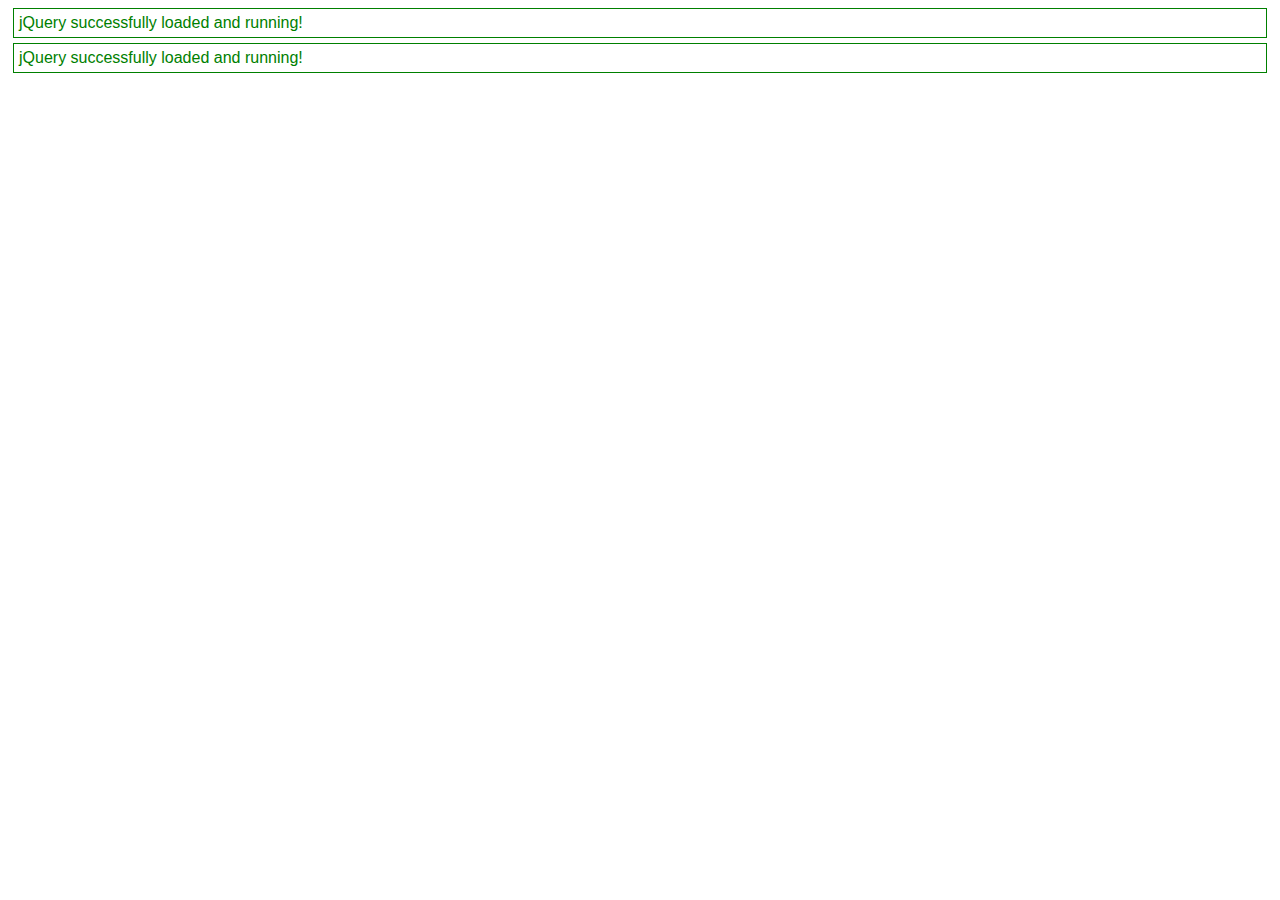
<file: index.html>
<!DOCTYPE html PUBLIC "-//W3C//DTD XHTML 1.0 Transitional//EN"
    "http://www.w3.org/TR/2002/REC-xhtml-20020801/DTD/xhtml1-transitional.dtd">
<html xmlns='http://www.w3.org/1999/xhtml' xml:lang='en'>
    <head>
        <meta http-equiv='content-type' content='text/html; charset=utf-8' />
        <meta http-equiv='content-language' content='en-us' />
        <title>Link</title>
        <script type='text/javascript'
            src='/jquery-3.2.1.js'>
        </script>
        <script type='text/javascript' src='index.js'></script>
        <link type='text/css' href='index.css' rel='stylesheet' />
    </head>
    <body>
        <p>
            <a href="signals.html">Signals Tutorial</a>
            <a href="sockets.html">Sockets Tutorial</a>
        </p>
        <p>
            jQuery is not loaded.
        </p>
    </body>
</html>
</file>
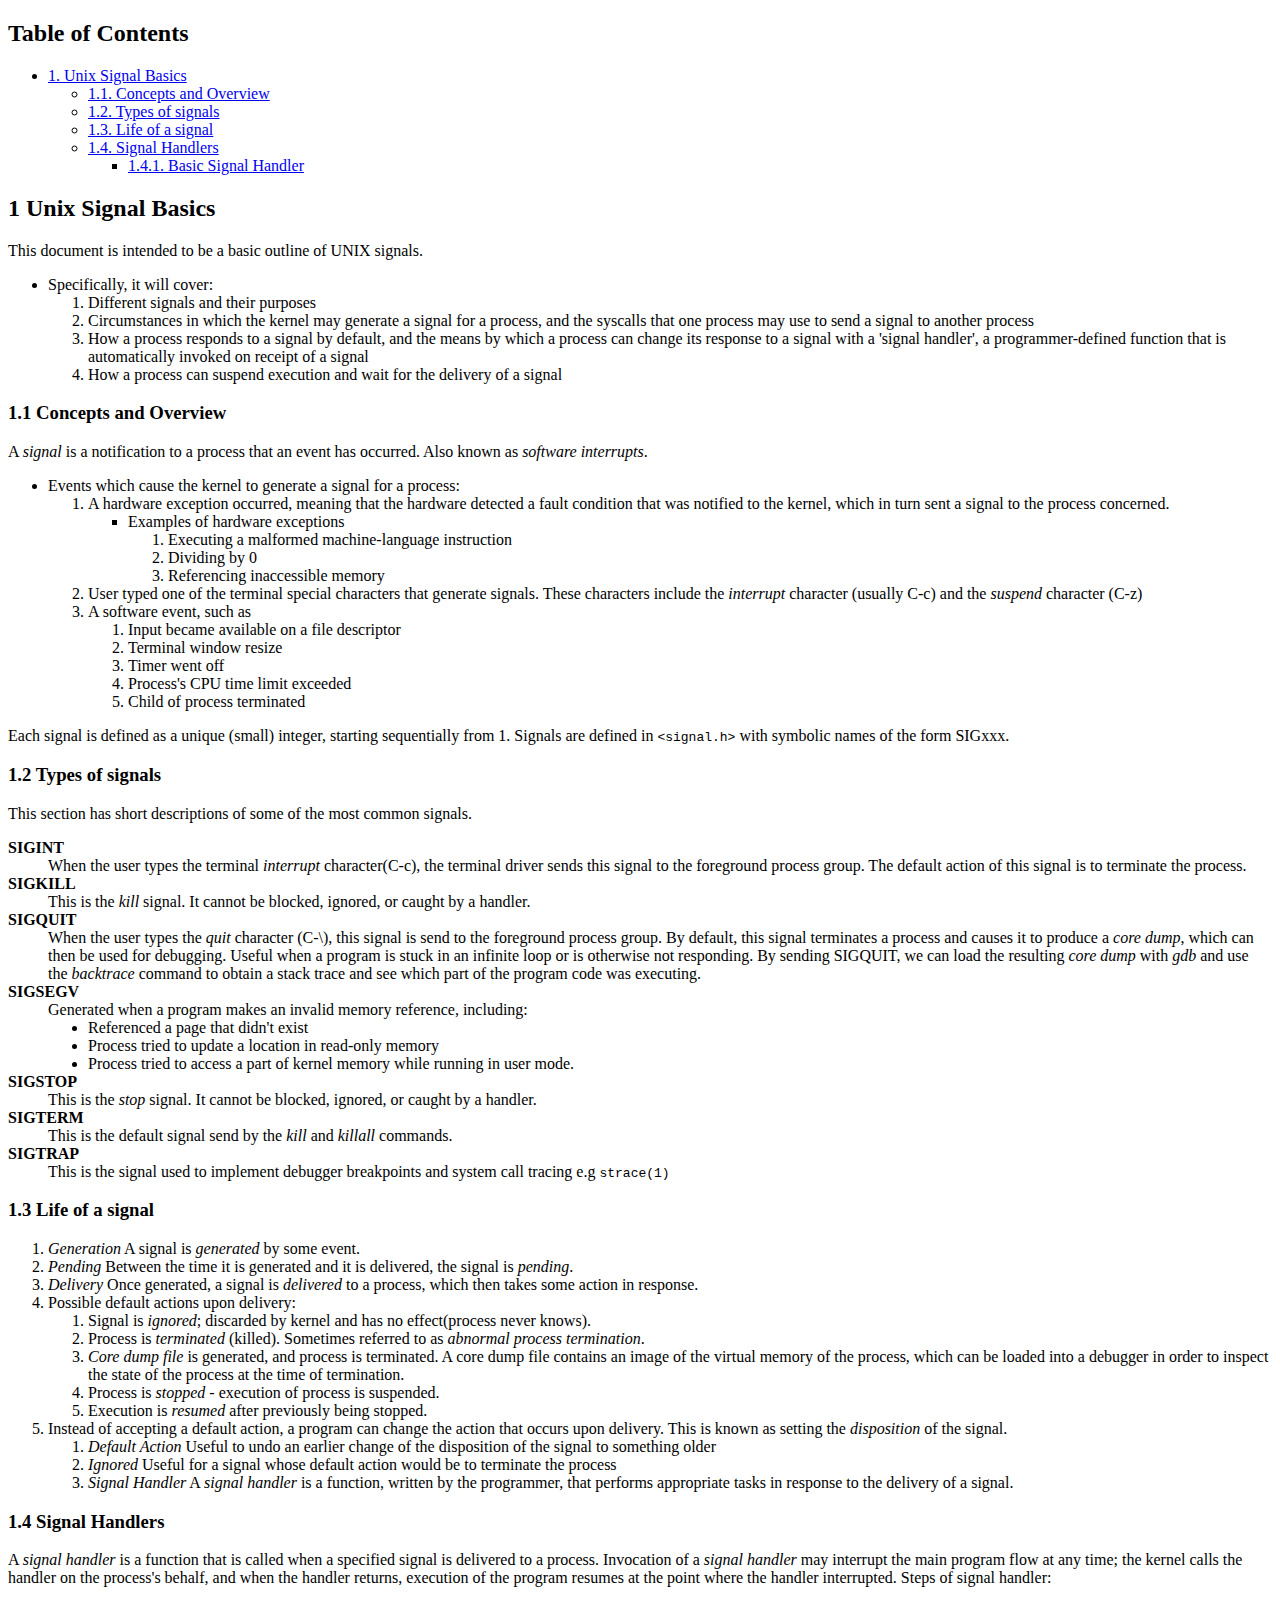
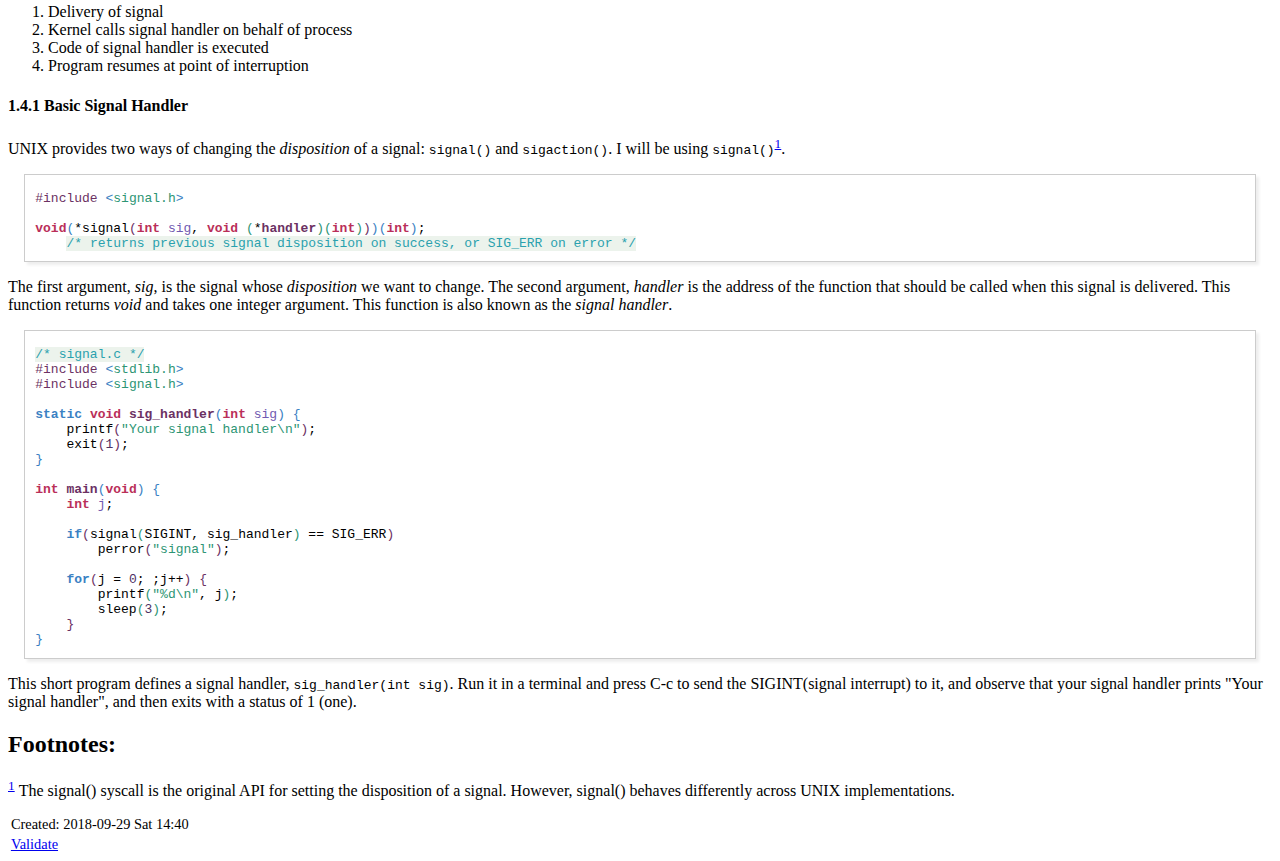
<file: signals.html>
<?xml version="1.0" encoding="utf-8"?>
<!DOCTYPE html PUBLIC "-//W3C//DTD XHTML 1.0 Strict//EN"
"http://www.w3.org/TR/xhtml1/DTD/xhtml1-strict.dtd">
<html xmlns="http://www.w3.org/1999/xhtml" lang="en" xml:lang="en">
<head>
<!-- 2018-09-29 Sat 14:40 -->
<meta http-equiv="Content-Type" content="text/html;charset=utf-8" />
<meta name="viewport" content="width=device-width, initial-scale=1" />
<title>&lrm;</title>
<meta name="generator" content="Org mode" />
<style type="text/css">
 <!--/*--><![CDATA[/*><!--*/
  .title  { text-align: center;
             margin-bottom: .2em; }
  .subtitle { text-align: center;
              font-size: medium;
              font-weight: bold;
              margin-top:0; }
  .todo   { font-family: monospace; color: red; }
  .done   { font-family: monospace; color: green; }
  .priority { font-family: monospace; color: orange; }
  .tag    { background-color: #eee; font-family: monospace;
            padding: 2px; font-size: 80%; font-weight: normal; }
  .timestamp { color: #bebebe; }
  .timestamp-kwd { color: #5f9ea0; }
  .org-right  { margin-left: auto; margin-right: 0px;  text-align: right; }
  .org-left   { margin-left: 0px;  margin-right: auto; text-align: left; }
  .org-center { margin-left: auto; margin-right: auto; text-align: center; }
  .underline { text-decoration: underline; }
  #postamble p, #preamble p { font-size: 90%; margin: .2em; }
  p.verse { margin-left: 3%; }
  pre {
    border: 1px solid #ccc;
    box-shadow: 3px 3px 3px #eee;
    padding: 8pt;
    font-family: monospace;
    overflow: auto;
    margin: 1.2em;
  }
  pre.src {
    position: relative;
    overflow: visible;
    padding-top: 1.2em;
  }
  pre.src:before {
    display: none;
    position: absolute;
    background-color: white;
    top: -10px;
    right: 10px;
    padding: 3px;
    border: 1px solid black;
  }
  pre.src:hover:before { display: inline;}
  /* Languages per Org manual */
  pre.src-asymptote:before { content: 'Asymptote'; }
  pre.src-awk:before { content: 'Awk'; }
  pre.src-C:before { content: 'C'; }
  /* pre.src-C++ doesn't work in CSS */
  pre.src-clojure:before { content: 'Clojure'; }
  pre.src-css:before { content: 'CSS'; }
  pre.src-D:before { content: 'D'; }
  pre.src-ditaa:before { content: 'ditaa'; }
  pre.src-dot:before { content: 'Graphviz'; }
  pre.src-calc:before { content: 'Emacs Calc'; }
  pre.src-emacs-lisp:before { content: 'Emacs Lisp'; }
  pre.src-fortran:before { content: 'Fortran'; }
  pre.src-gnuplot:before { content: 'gnuplot'; }
  pre.src-haskell:before { content: 'Haskell'; }
  pre.src-hledger:before { content: 'hledger'; }
  pre.src-java:before { content: 'Java'; }
  pre.src-js:before { content: 'Javascript'; }
  pre.src-latex:before { content: 'LaTeX'; }
  pre.src-ledger:before { content: 'Ledger'; }
  pre.src-lisp:before { content: 'Lisp'; }
  pre.src-lilypond:before { content: 'Lilypond'; }
  pre.src-lua:before { content: 'Lua'; }
  pre.src-matlab:before { content: 'MATLAB'; }
  pre.src-mscgen:before { content: 'Mscgen'; }
  pre.src-ocaml:before { content: 'Objective Caml'; }
  pre.src-octave:before { content: 'Octave'; }
  pre.src-org:before { content: 'Org mode'; }
  pre.src-oz:before { content: 'OZ'; }
  pre.src-plantuml:before { content: 'Plantuml'; }
  pre.src-processing:before { content: 'Processing.js'; }
  pre.src-python:before { content: 'Python'; }
  pre.src-R:before { content: 'R'; }
  pre.src-ruby:before { content: 'Ruby'; }
  pre.src-sass:before { content: 'Sass'; }
  pre.src-scheme:before { content: 'Scheme'; }
  pre.src-screen:before { content: 'Gnu Screen'; }
  pre.src-sed:before { content: 'Sed'; }
  pre.src-sh:before { content: 'shell'; }
  pre.src-sql:before { content: 'SQL'; }
  pre.src-sqlite:before { content: 'SQLite'; }
  /* additional languages in org.el's org-babel-load-languages alist */
  pre.src-forth:before { content: 'Forth'; }
  pre.src-io:before { content: 'IO'; }
  pre.src-J:before { content: 'J'; }
  pre.src-makefile:before { content: 'Makefile'; }
  pre.src-maxima:before { content: 'Maxima'; }
  pre.src-perl:before { content: 'Perl'; }
  pre.src-picolisp:before { content: 'Pico Lisp'; }
  pre.src-scala:before { content: 'Scala'; }
  pre.src-shell:before { content: 'Shell Script'; }
  pre.src-ebnf2ps:before { content: 'ebfn2ps'; }
  /* additional language identifiers per "defun org-babel-execute"
       in ob-*.el */
  pre.src-cpp:before  { content: 'C++'; }
  pre.src-abc:before  { content: 'ABC'; }
  pre.src-coq:before  { content: 'Coq'; }
  pre.src-groovy:before  { content: 'Groovy'; }
  /* additional language identifiers from org-babel-shell-names in
     ob-shell.el: ob-shell is the only babel language using a lambda to put
     the execution function name together. */
  pre.src-bash:before  { content: 'bash'; }
  pre.src-csh:before  { content: 'csh'; }
  pre.src-ash:before  { content: 'ash'; }
  pre.src-dash:before  { content: 'dash'; }
  pre.src-ksh:before  { content: 'ksh'; }
  pre.src-mksh:before  { content: 'mksh'; }
  pre.src-posh:before  { content: 'posh'; }
  /* Additional Emacs modes also supported by the LaTeX listings package */
  pre.src-ada:before { content: 'Ada'; }
  pre.src-asm:before { content: 'Assembler'; }
  pre.src-caml:before { content: 'Caml'; }
  pre.src-delphi:before { content: 'Delphi'; }
  pre.src-html:before { content: 'HTML'; }
  pre.src-idl:before { content: 'IDL'; }
  pre.src-mercury:before { content: 'Mercury'; }
  pre.src-metapost:before { content: 'MetaPost'; }
  pre.src-modula-2:before { content: 'Modula-2'; }
  pre.src-pascal:before { content: 'Pascal'; }
  pre.src-ps:before { content: 'PostScript'; }
  pre.src-prolog:before { content: 'Prolog'; }
  pre.src-simula:before { content: 'Simula'; }
  pre.src-tcl:before { content: 'tcl'; }
  pre.src-tex:before { content: 'TeX'; }
  pre.src-plain-tex:before { content: 'Plain TeX'; }
  pre.src-verilog:before { content: 'Verilog'; }
  pre.src-vhdl:before { content: 'VHDL'; }
  pre.src-xml:before { content: 'XML'; }
  pre.src-nxml:before { content: 'XML'; }
  /* add a generic configuration mode; LaTeX export needs an additional
     (add-to-list 'org-latex-listings-langs '(conf " ")) in .emacs */
  pre.src-conf:before { content: 'Configuration File'; }

  table { border-collapse:collapse; }
  caption.t-above { caption-side: top; }
  caption.t-bottom { caption-side: bottom; }
  td, th { vertical-align:top;  }
  th.org-right  { text-align: center;  }
  th.org-left   { text-align: center;   }
  th.org-center { text-align: center; }
  td.org-right  { text-align: right;  }
  td.org-left   { text-align: left;   }
  td.org-center { text-align: center; }
  dt { font-weight: bold; }
  .footpara { display: inline; }
  .footdef  { margin-bottom: 1em; }
  .figure { padding: 1em; }
  .figure p { text-align: center; }
  .inlinetask {
    padding: 10px;
    border: 2px solid gray;
    margin: 10px;
    background: #ffffcc;
  }
  #org-div-home-and-up
   { text-align: right; font-size: 70%; white-space: nowrap; }
  textarea { overflow-x: auto; }
  .linenr { font-size: smaller }
  .code-highlighted { background-color: #ffff00; }
  .org-info-js_info-navigation { border-style: none; }
  #org-info-js_console-label
    { font-size: 10px; font-weight: bold; white-space: nowrap; }
  .org-info-js_search-highlight
    { background-color: #ffff00; color: #000000; font-weight: bold; }
  .org-svg { width: 90%; }
  /*]]>*/-->
</style>
<script type="text/javascript">
/*
@licstart  The following is the entire license notice for the
JavaScript code in this tag.

Copyright (C) 2012-2018 Free Software Foundation, Inc.

The JavaScript code in this tag is free software: you can
redistribute it and/or modify it under the terms of the GNU
General Public License (GNU GPL) as published by the Free Software
Foundation, either version 3 of the License, or (at your option)
any later version.  The code is distributed WITHOUT ANY WARRANTY;
without even the implied warranty of MERCHANTABILITY or FITNESS
FOR A PARTICULAR PURPOSE.  See the GNU GPL for more details.

As additional permission under GNU GPL version 3 section 7, you
may distribute non-source (e.g., minimized or compacted) forms of
that code without the copy of the GNU GPL normally required by
section 4, provided you include this license notice and a URL
through which recipients can access the Corresponding Source.


@licend  The above is the entire license notice
for the JavaScript code in this tag.
*/
<!--/*--><![CDATA[/*><!--*/
 function CodeHighlightOn(elem, id)
 {
   var target = document.getElementById(id);
   if(null != target) {
     elem.cacheClassElem = elem.className;
     elem.cacheClassTarget = target.className;
     target.className = "code-highlighted";
     elem.className   = "code-highlighted";
   }
 }
 function CodeHighlightOff(elem, id)
 {
   var target = document.getElementById(id);
   if(elem.cacheClassElem)
     elem.className = elem.cacheClassElem;
   if(elem.cacheClassTarget)
     target.className = elem.cacheClassTarget;
 }
/*]]>*///-->
</script>
</head>
<body>
<div id="content">
<div id="table-of-contents">
<h2>Table of Contents</h2>
<div id="text-table-of-contents">
<ul>
<li><a href="#org7d13ea6">1. Unix Signal Basics</a>
<ul>
<li><a href="#org24f6bf0">1.1. Concepts and Overview</a></li>
<li><a href="#orga5a2cca">1.2. Types of signals</a></li>
<li><a href="#orged67287">1.3. Life of a signal</a></li>
<li><a href="#org54bc982">1.4. Signal Handlers</a>
<ul>
<li><a href="#orgaedb106">1.4.1. Basic Signal Handler</a></li>
</ul>
</li>
</ul>
</li>
</ul>
</div>
</div>
<div id="outline-container-org7d13ea6" class="outline-2">
<h2 id="org7d13ea6"><span class="section-number-2">1</span> Unix Signal Basics</h2>
<div class="outline-text-2" id="text-1">
<p>
This document is intended to be a basic outline of UNIX signals.
</p>
<ul class="org-ul">
<li>Specifically, it will cover:
<ol class="org-ol">
<li>Different signals and their purposes</li>
<li>Circumstances in which the kernel may generate a signal for a process, and the syscalls
that one process may use to send a signal to another process</li>
<li>How a process responds to a signal by default, and the means by which a process can change
its response to a signal with a 'signal handler', a programmer-defined function that is
automatically invoked on receipt of a signal</li>
<li>How a process can suspend execution and wait for the delivery of a signal</li>
</ol></li>
</ul>
</div>

<div id="outline-container-org24f6bf0" class="outline-3">
<h3 id="org24f6bf0"><span class="section-number-3">1.1</span> Concepts and Overview</h3>
<div class="outline-text-3" id="text-1-1">
<p>
A <i>signal</i> is a notification to a process that an event has occurred. Also known as <i>software interrupts</i>.
</p>
<ul class="org-ul">
<li>Events which cause the kernel to generate a signal for a process:
<ol class="org-ol">
<li>A hardware exception occurred, meaning that the hardware detected a fault condition
that was notified to the kernel, which in turn sent a signal to the process concerned.
<ul class="org-ul">
<li>Examples of hardware exceptions
<ol class="org-ol">
<li>Executing a malformed machine-language instruction</li>
<li>Dividing by 0</li>
<li>Referencing inaccessible memory</li>
</ol></li>
</ul></li>
<li>User typed one of the terminal special characters that generate signals.
These characters include the <i>interrupt</i> character (usually C-c) and the <i>suspend</i> character (C-z)</li>
<li>A software event, such as
<ol class="org-ol">
<li>Input became available on a file descriptor</li>
<li>Terminal window resize</li>
<li>Timer went off</li>
<li>Process's CPU time limit exceeded</li>
<li>Child of process terminated</li>
</ol></li>
</ol></li>
</ul>

<p>
Each signal is defined as a unique (small) integer, starting sequentially from 1.
Signals are defined in <code>&lt;signal.h&gt;</code> with symbolic names of the form SIGxxx.
</p>
</div>
</div>

<div id="outline-container-orga5a2cca" class="outline-3">
<h3 id="orga5a2cca"><span class="section-number-3">1.2</span> Types of signals</h3>
<div class="outline-text-3" id="text-1-2">
<p>
This section has short descriptions of some of the most common signals.
</p>
<dl class="org-dl">
<dt>SIGINT </dt><dd>When the user types the terminal <i>interrupt</i> character(C-c), the terminal driver
sends this signal to the foreground process group. The default action
of this signal is to terminate the process.</dd>
<dt>SIGKILL</dt><dd>This is the <i>kill</i> signal. It cannot be blocked, ignored, or caught by a handler.</dd>
<dt>SIGQUIT</dt><dd>When the user types the <i>quit</i> character (C-\), this signal is send to the foreground
process group. By default, this signal terminates a process and causes it to produce a
<i>core dump</i>, which can then be used for debugging. Useful when a program is stuck in an
infinite loop or is otherwise not responding. By sending SIGQUIT, we can load the resulting
<i>core dump</i> with <i>gdb</i> and use the <i>backtrace</i> command to obtain a stack trace and see
which part of the program code was executing.</dd>
<dt>SIGSEGV</dt><dd>Generated when a program makes an invalid memory reference, including:
<ul class="org-ul">
<li>Referenced a page that didn't exist</li>
<li>Process tried to update a location in read-only memory</li>
<li>Process tried to access a part of kernel memory while running in user mode.</li>
</ul></dd>
<dt>SIGSTOP</dt><dd>This is the <i>stop</i> signal. It cannot be blocked, ignored, or caught by a handler.</dd>
<dt>SIGTERM</dt><dd>This is the default signal send by the <i>kill</i> and <i>killall</i> commands.</dd>
<dt>SIGTRAP</dt><dd>This is the signal used to implement debugger breakpoints and system call tracing
e.g <code>strace(1)</code></dd>
</dl>
</div>
</div>

<div id="outline-container-orged67287" class="outline-3">
<h3 id="orged67287"><span class="section-number-3">1.3</span> Life of a signal</h3>
<div class="outline-text-3" id="text-1-3">
<ol class="org-ol">
<li><i>Generation</i>
A signal is <i>generated</i> by some event.</li>
<li><i>Pending</i>
Between the time it is generated and it is delivered, the signal is <i>pending</i>.</li>
<li><i>Delivery</i>
Once generated, a signal is <i>delivered</i> to a process, which then takes some action in response.</li>
<li>Possible default actions upon delivery:
<ol class="org-ol">
<li>Signal is <i>ignored</i>; discarded by kernel and has no effect(process never knows).</li>
<li>Process is <i>terminated</i> (killed). Sometimes referred to as <i>abnormal process termination</i>.</li>
<li><i>Core dump file</i> is generated, and process is terminated. A core dump file contains
an image of the virtual memory of the process, which can be loaded into a debugger in order
to inspect the state of the process at the time of termination.</li>
<li>Process is <i>stopped</i> - execution of process is suspended.</li>
<li>Execution is <i>resumed</i> after previously being stopped.</li>
</ol></li>
<li>Instead of accepting a default action, a program can change the action that occurs upon delivery.
This is known as setting the <i>disposition</i> of the signal.
<ol class="org-ol">
<li><i>Default Action</i>
Useful to undo an earlier change of the disposition of the signal to something older</li>
<li><i>Ignored</i>
Useful for a signal whose default action would be to terminate the process</li>
<li><i>Signal Handler</i>
A <i>signal handler</i> is a function, written by the programmer, that performs appropriate
tasks in response to the delivery of a signal.</li>
</ol></li>
</ol>
</div>
</div>
<div id="outline-container-org54bc982" class="outline-3">
<h3 id="org54bc982"><span class="section-number-3">1.4</span> Signal Handlers</h3>
<div class="outline-text-3" id="text-1-4">
<p>
A <i>signal handler</i> is a function that is called when a specified signal is delivered to a process.
Invocation of a <i>signal handler</i> may interrupt the main program flow at any time; the kernel calls
the handler on the process's behalf, and when the handler returns, execution of the program resumes
at the point where the handler interrupted.
Steps of signal handler:
</p>
<ol class="org-ol">
<li>Delivery of signal</li>
<li>Kernel calls signal handler on behalf of process</li>
<li>Code of signal handler is executed</li>
<li>Program resumes at point of interruption</li>
</ol>
</div>
<div id="outline-container-orgaedb106" class="outline-4">
<h4 id="orgaedb106"><span class="section-number-4">1.4.1</span> Basic Signal Handler</h4>
<div class="outline-text-4" id="text-1-4-1">
<p>
UNIX provides two ways of changing the <i>disposition</i> of a signal: <code>signal()</code> and <code>sigaction()</code>.
I will be using <code>signal()</code><sup><a id="fnr.1" class="footref" href="#fn.1">1</a></sup>.
</p>

<div class="org-src-container">
<pre class="src src-c"><span style="color: #6c3163;">#include</span> <span style="color: #3a81c3;">&lt;</span><span style="color: #2d9574;">signal.h</span><span style="color: #3a81c3;">&gt;</span>

<span style="color: #ba2f59; font-weight: bold;">void</span><span style="color: #3a81c3;">(</span>*signal<span style="color: #6c3163;">(</span><span style="color: #ba2f59; font-weight: bold;">int</span> <span style="color: #715ab1;">sig</span>, <span style="color: #ba2f59; font-weight: bold;">void</span> <span style="color: #2d9574;">(</span>*<span style="color: #6c3163; font-weight: bold;">handler</span><span style="color: #2d9574;">)(</span><span style="color: #ba2f59; font-weight: bold;">int</span><span style="color: #2d9574;">)</span><span style="color: #6c3163;">)</span><span style="color: #3a81c3;">)(</span><span style="color: #ba2f59; font-weight: bold;">int</span><span style="color: #3a81c3;">)</span>;
    <span style="color: #2aa1ae; background-color: #ecf3ec;">/* </span><span style="color: #2aa1ae; background-color: #ecf3ec;">returns previous signal disposition on success, or SIG_ERR on error </span><span style="color: #2aa1ae; background-color: #ecf3ec;">*/</span>
</pre>
</div>

<p>
The first argument, <i>sig</i>, is the signal whose <i>disposition</i> we want to change.
The second argument, <i>handler</i> is the address of the function that should be called when this
signal is delivered. This function returns <i>void</i> and takes one integer argument.
This function is also known as the <i>signal handler</i>.
</p>

<div class="org-src-container">
<pre class="src src-c"><span style="color: #2aa1ae; background-color: #ecf3ec;">/* </span><span style="color: #2aa1ae; background-color: #ecf3ec;">signal.c </span><span style="color: #2aa1ae; background-color: #ecf3ec;">*/</span>
<span style="color: #6c3163;">#include</span> <span style="color: #3a81c3;">&lt;</span><span style="color: #2d9574;">stdlib.h</span><span style="color: #3a81c3;">&gt;</span>
<span style="color: #6c3163;">#include</span> <span style="color: #3a81c3;">&lt;</span><span style="color: #2d9574;">signal.h</span><span style="color: #3a81c3;">&gt;</span>

<span style="color: #3a81c3; font-weight: bold;">static</span> <span style="color: #ba2f59; font-weight: bold;">void</span> <span style="color: #6c3163; font-weight: bold;">sig_handler</span><span style="color: #3a81c3;">(</span><span style="color: #ba2f59; font-weight: bold;">int</span> <span style="color: #715ab1;">sig</span><span style="color: #3a81c3;">)</span> <span style="color: #3a81c3;">{</span>
    printf<span style="color: #6c3163;">(</span><span style="color: #2d9574;">"Your signal handler\n"</span><span style="color: #6c3163;">)</span>;
    exit<span style="color: #6c3163;">(</span><span style="color: #4e3163;">1</span><span style="color: #6c3163;">)</span>;
<span style="color: #3a81c3;">}</span>

<span style="color: #ba2f59; font-weight: bold;">int</span> <span style="color: #6c3163; font-weight: bold;">main</span><span style="color: #3a81c3;">(</span><span style="color: #ba2f59; font-weight: bold;">void</span><span style="color: #3a81c3;">)</span> <span style="color: #3a81c3;">{</span>
    <span style="color: #ba2f59; font-weight: bold;">int</span> <span style="color: #715ab1;">j</span>;

    <span style="color: #3a81c3; font-weight: bold;">if</span><span style="color: #6c3163;">(</span>signal<span style="color: #2d9574;">(</span>SIGINT, sig_handler<span style="color: #2d9574;">)</span> == SIG_ERR<span style="color: #6c3163;">)</span>
        perror<span style="color: #6c3163;">(</span><span style="color: #2d9574;">"signal"</span><span style="color: #6c3163;">)</span>;

    <span style="color: #3a81c3; font-weight: bold;">for</span><span style="color: #6c3163;">(</span>j = <span style="color: #4e3163;">0</span>; ;j++<span style="color: #6c3163;">)</span> <span style="color: #6c3163;">{</span>
        printf<span style="color: #2d9574;">(</span><span style="color: #2d9574;">"%d\n"</span>, j<span style="color: #2d9574;">)</span>;
        sleep<span style="color: #2d9574;">(</span><span style="color: #4e3163;">3</span><span style="color: #2d9574;">)</span>;
    <span style="color: #6c3163;">}</span>
<span style="color: #3a81c3;">}</span>
</pre>
</div>

<p>
This short program defines a signal handler, <code>sig_handler(int sig)</code>.
Run it in a terminal and press C-c to send the SIGINT(signal interrupt) to it, and observe that your
signal handler prints "Your signal handler", and then exits with a status of 1 (one).
</p>
</div>
</div>
</div>
</div>
<div id="footnotes">
<h2 class="footnotes">Footnotes: </h2>
<div id="text-footnotes">

<div class="footdef"><sup><a id="fn.1" class="footnum" href="#fnr.1">1</a></sup> <div class="footpara"><p class="footpara">
The signal() syscall is the original API for setting the disposition of a signal.
However, signal() behaves differently across UNIX implementations.
</p></div></div>


</div>
</div></div>
<div id="postamble" class="status">
<p class="date">Created: 2018-09-29 Sat 14:40</p>
<p class="validation"><a href="http://validator.w3.org/check?uri=referer">Validate</a></p>
</div>
</body>
</html>
</file>
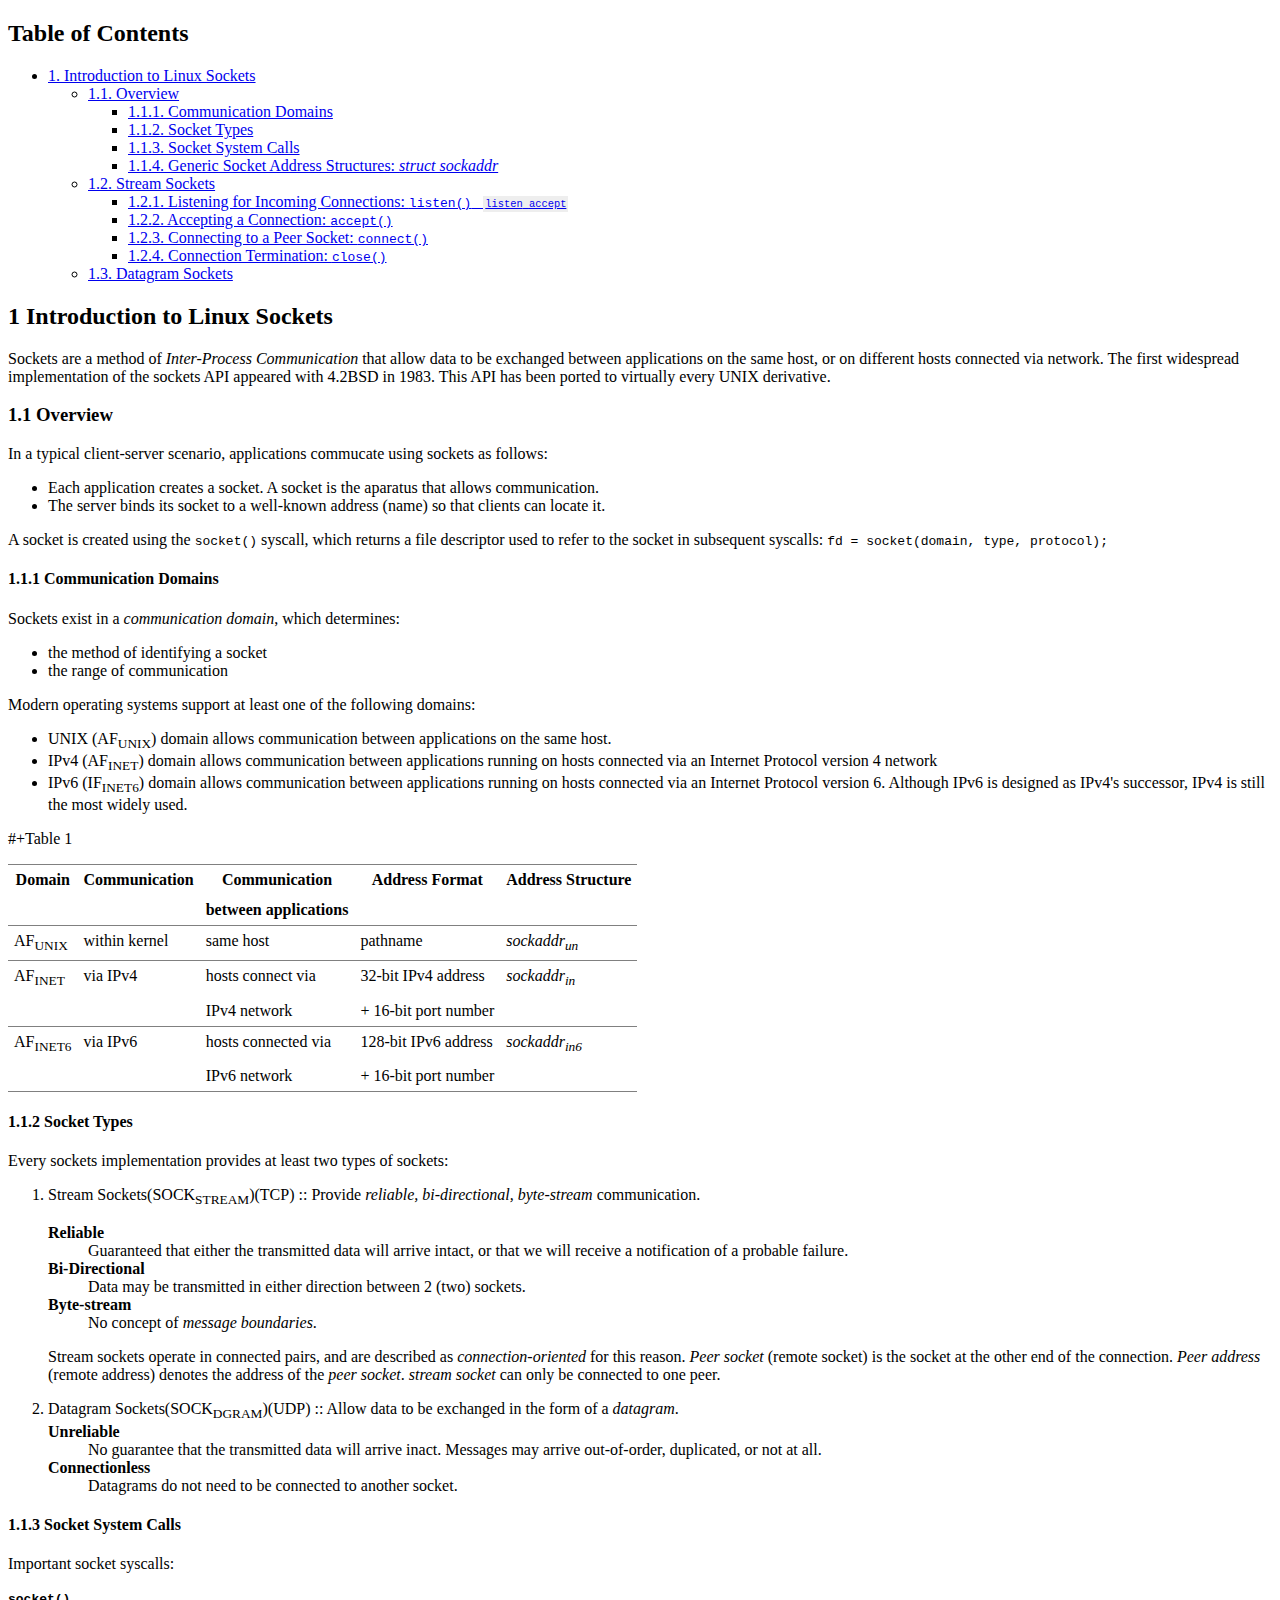
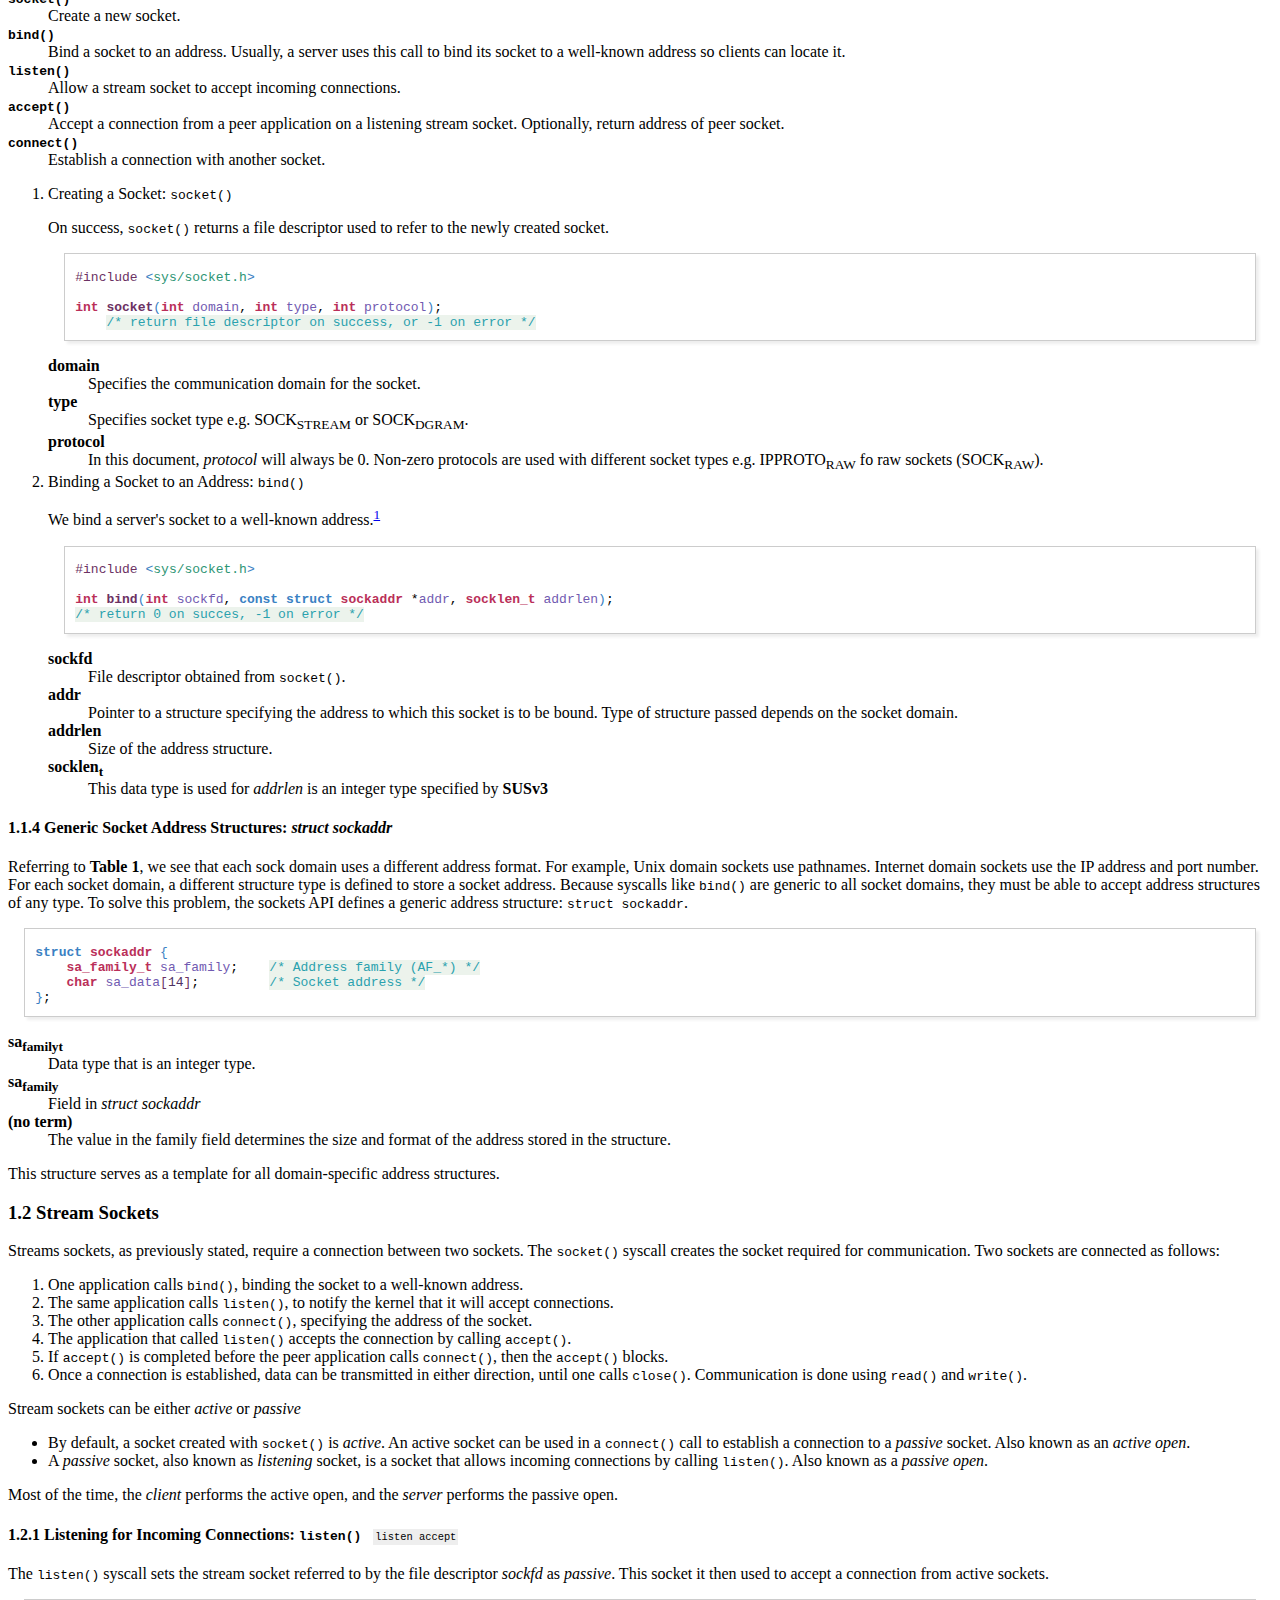
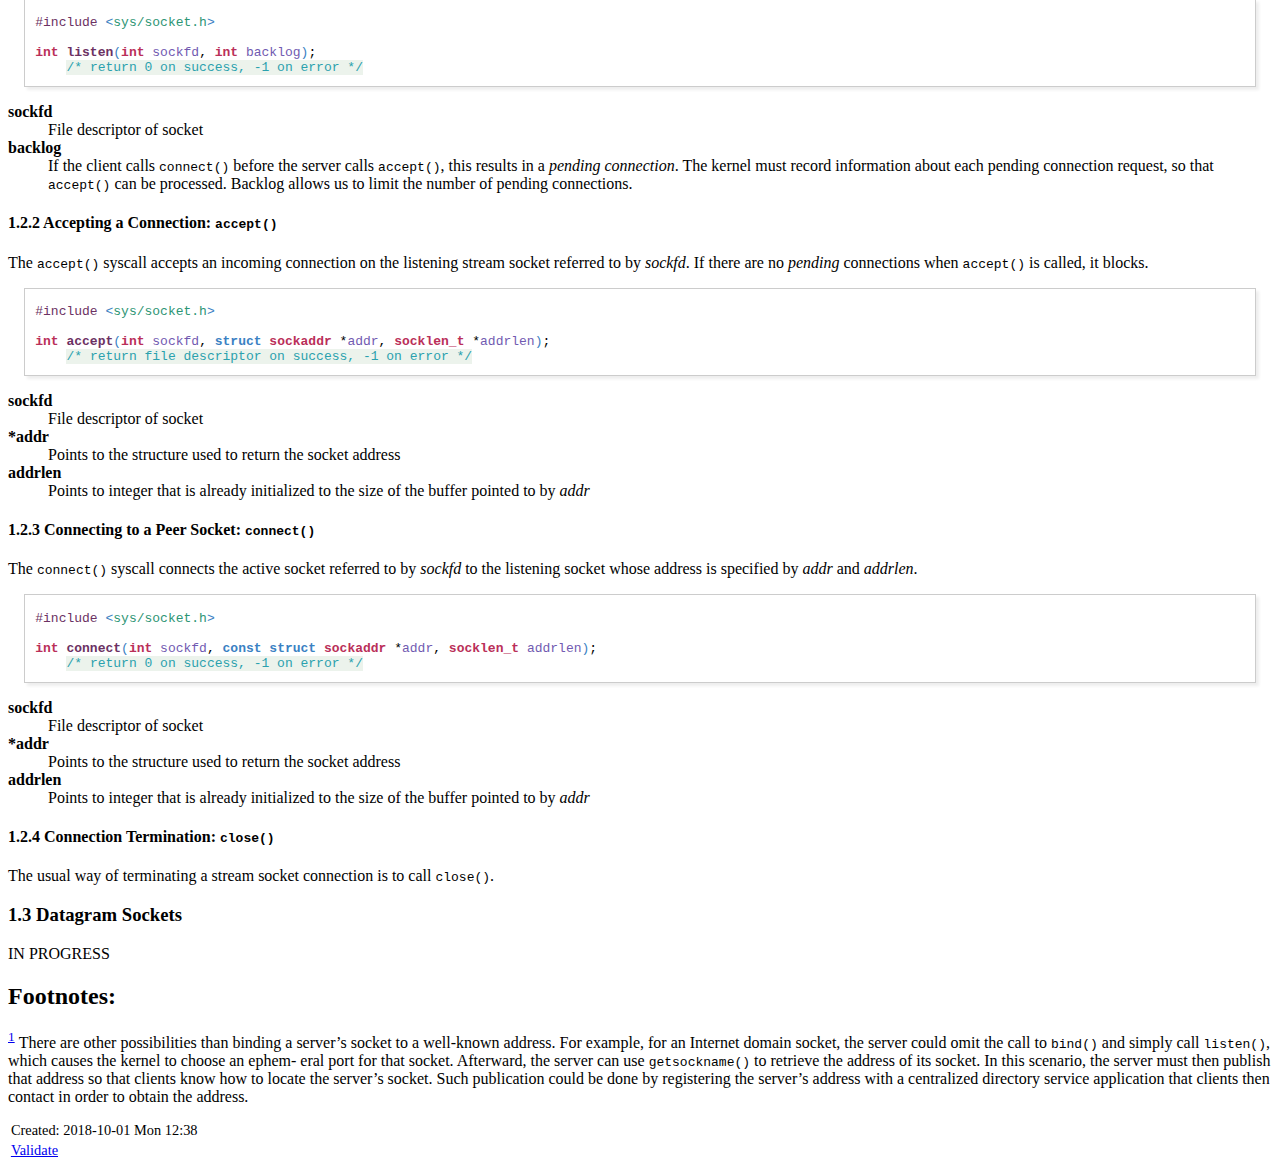
<file: sockets.html>
<?xml version="1.0" encoding="utf-8"?>
<!DOCTYPE html PUBLIC "-//W3C//DTD XHTML 1.0 Strict//EN"
"http://www.w3.org/TR/xhtml1/DTD/xhtml1-strict.dtd">
<html xmlns="http://www.w3.org/1999/xhtml" lang="en" xml:lang="en">
<head>
<!-- 2018-10-01 Mon 12:38 -->
<meta http-equiv="Content-Type" content="text/html;charset=utf-8" />
<meta name="viewport" content="width=device-width, initial-scale=1" />
<title>&lrm;</title>
<meta name="generator" content="Org mode" />
<style type="text/css">
 <!--/*--><![CDATA[/*><!--*/
  .title  { text-align: center;
             margin-bottom: .2em; }
  .subtitle { text-align: center;
              font-size: medium;
              font-weight: bold;
              margin-top:0; }
  .todo   { font-family: monospace; color: red; }
  .done   { font-family: monospace; color: green; }
  .priority { font-family: monospace; color: orange; }
  .tag    { background-color: #eee; font-family: monospace;
            padding: 2px; font-size: 80%; font-weight: normal; }
  .timestamp { color: #bebebe; }
  .timestamp-kwd { color: #5f9ea0; }
  .org-right  { margin-left: auto; margin-right: 0px;  text-align: right; }
  .org-left   { margin-left: 0px;  margin-right: auto; text-align: left; }
  .org-center { margin-left: auto; margin-right: auto; text-align: center; }
  .underline { text-decoration: underline; }
  #postamble p, #preamble p { font-size: 90%; margin: .2em; }
  p.verse { margin-left: 3%; }
  pre {
    border: 1px solid #ccc;
    box-shadow: 3px 3px 3px #eee;
    padding: 8pt;
    font-family: monospace;
    overflow: auto;
    margin: 1.2em;
  }
  pre.src {
    position: relative;
    overflow: visible;
    padding-top: 1.2em;
  }
  pre.src:before {
    display: none;
    position: absolute;
    background-color: white;
    top: -10px;
    right: 10px;
    padding: 3px;
    border: 1px solid black;
  }
  pre.src:hover:before { display: inline;}
  /* Languages per Org manual */
  pre.src-asymptote:before { content: 'Asymptote'; }
  pre.src-awk:before { content: 'Awk'; }
  pre.src-C:before { content: 'C'; }
  /* pre.src-C++ doesn't work in CSS */
  pre.src-clojure:before { content: 'Clojure'; }
  pre.src-css:before { content: 'CSS'; }
  pre.src-D:before { content: 'D'; }
  pre.src-ditaa:before { content: 'ditaa'; }
  pre.src-dot:before { content: 'Graphviz'; }
  pre.src-calc:before { content: 'Emacs Calc'; }
  pre.src-emacs-lisp:before { content: 'Emacs Lisp'; }
  pre.src-fortran:before { content: 'Fortran'; }
  pre.src-gnuplot:before { content: 'gnuplot'; }
  pre.src-haskell:before { content: 'Haskell'; }
  pre.src-hledger:before { content: 'hledger'; }
  pre.src-java:before { content: 'Java'; }
  pre.src-js:before { content: 'Javascript'; }
  pre.src-latex:before { content: 'LaTeX'; }
  pre.src-ledger:before { content: 'Ledger'; }
  pre.src-lisp:before { content: 'Lisp'; }
  pre.src-lilypond:before { content: 'Lilypond'; }
  pre.src-lua:before { content: 'Lua'; }
  pre.src-matlab:before { content: 'MATLAB'; }
  pre.src-mscgen:before { content: 'Mscgen'; }
  pre.src-ocaml:before { content: 'Objective Caml'; }
  pre.src-octave:before { content: 'Octave'; }
  pre.src-org:before { content: 'Org mode'; }
  pre.src-oz:before { content: 'OZ'; }
  pre.src-plantuml:before { content: 'Plantuml'; }
  pre.src-processing:before { content: 'Processing.js'; }
  pre.src-python:before { content: 'Python'; }
  pre.src-R:before { content: 'R'; }
  pre.src-ruby:before { content: 'Ruby'; }
  pre.src-sass:before { content: 'Sass'; }
  pre.src-scheme:before { content: 'Scheme'; }
  pre.src-screen:before { content: 'Gnu Screen'; }
  pre.src-sed:before { content: 'Sed'; }
  pre.src-sh:before { content: 'shell'; }
  pre.src-sql:before { content: 'SQL'; }
  pre.src-sqlite:before { content: 'SQLite'; }
  /* additional languages in org.el's org-babel-load-languages alist */
  pre.src-forth:before { content: 'Forth'; }
  pre.src-io:before { content: 'IO'; }
  pre.src-J:before { content: 'J'; }
  pre.src-makefile:before { content: 'Makefile'; }
  pre.src-maxima:before { content: 'Maxima'; }
  pre.src-perl:before { content: 'Perl'; }
  pre.src-picolisp:before { content: 'Pico Lisp'; }
  pre.src-scala:before { content: 'Scala'; }
  pre.src-shell:before { content: 'Shell Script'; }
  pre.src-ebnf2ps:before { content: 'ebfn2ps'; }
  /* additional language identifiers per "defun org-babel-execute"
       in ob-*.el */
  pre.src-cpp:before  { content: 'C++'; }
  pre.src-abc:before  { content: 'ABC'; }
  pre.src-coq:before  { content: 'Coq'; }
  pre.src-groovy:before  { content: 'Groovy'; }
  /* additional language identifiers from org-babel-shell-names in
     ob-shell.el: ob-shell is the only babel language using a lambda to put
     the execution function name together. */
  pre.src-bash:before  { content: 'bash'; }
  pre.src-csh:before  { content: 'csh'; }
  pre.src-ash:before  { content: 'ash'; }
  pre.src-dash:before  { content: 'dash'; }
  pre.src-ksh:before  { content: 'ksh'; }
  pre.src-mksh:before  { content: 'mksh'; }
  pre.src-posh:before  { content: 'posh'; }
  /* Additional Emacs modes also supported by the LaTeX listings package */
  pre.src-ada:before { content: 'Ada'; }
  pre.src-asm:before { content: 'Assembler'; }
  pre.src-caml:before { content: 'Caml'; }
  pre.src-delphi:before { content: 'Delphi'; }
  pre.src-html:before { content: 'HTML'; }
  pre.src-idl:before { content: 'IDL'; }
  pre.src-mercury:before { content: 'Mercury'; }
  pre.src-metapost:before { content: 'MetaPost'; }
  pre.src-modula-2:before { content: 'Modula-2'; }
  pre.src-pascal:before { content: 'Pascal'; }
  pre.src-ps:before { content: 'PostScript'; }
  pre.src-prolog:before { content: 'Prolog'; }
  pre.src-simula:before { content: 'Simula'; }
  pre.src-tcl:before { content: 'tcl'; }
  pre.src-tex:before { content: 'TeX'; }
  pre.src-plain-tex:before { content: 'Plain TeX'; }
  pre.src-verilog:before { content: 'Verilog'; }
  pre.src-vhdl:before { content: 'VHDL'; }
  pre.src-xml:before { content: 'XML'; }
  pre.src-nxml:before { content: 'XML'; }
  /* add a generic configuration mode; LaTeX export needs an additional
     (add-to-list 'org-latex-listings-langs '(conf " ")) in .emacs */
  pre.src-conf:before { content: 'Configuration File'; }

  table { border-collapse:collapse; }
  caption.t-above { caption-side: top; }
  caption.t-bottom { caption-side: bottom; }
  td, th { vertical-align:top;  }
  th.org-right  { text-align: center;  }
  th.org-left   { text-align: center;   }
  th.org-center { text-align: center; }
  td.org-right  { text-align: right;  }
  td.org-left   { text-align: left;   }
  td.org-center { text-align: center; }
  dt { font-weight: bold; }
  .footpara { display: inline; }
  .footdef  { margin-bottom: 1em; }
  .figure { padding: 1em; }
  .figure p { text-align: center; }
  .inlinetask {
    padding: 10px;
    border: 2px solid gray;
    margin: 10px;
    background: #ffffcc;
  }
  #org-div-home-and-up
   { text-align: right; font-size: 70%; white-space: nowrap; }
  textarea { overflow-x: auto; }
  .linenr { font-size: smaller }
  .code-highlighted { background-color: #ffff00; }
  .org-info-js_info-navigation { border-style: none; }
  #org-info-js_console-label
    { font-size: 10px; font-weight: bold; white-space: nowrap; }
  .org-info-js_search-highlight
    { background-color: #ffff00; color: #000000; font-weight: bold; }
  .org-svg { width: 90%; }
  /*]]>*/-->
</style>
<script type="text/javascript">
/*
@licstart  The following is the entire license notice for the
JavaScript code in this tag.

Copyright (C) 2012-2018 Free Software Foundation, Inc.

The JavaScript code in this tag is free software: you can
redistribute it and/or modify it under the terms of the GNU
General Public License (GNU GPL) as published by the Free Software
Foundation, either version 3 of the License, or (at your option)
any later version.  The code is distributed WITHOUT ANY WARRANTY;
without even the implied warranty of MERCHANTABILITY or FITNESS
FOR A PARTICULAR PURPOSE.  See the GNU GPL for more details.

As additional permission under GNU GPL version 3 section 7, you
may distribute non-source (e.g., minimized or compacted) forms of
that code without the copy of the GNU GPL normally required by
section 4, provided you include this license notice and a URL
through which recipients can access the Corresponding Source.


@licend  The above is the entire license notice
for the JavaScript code in this tag.
*/
<!--/*--><![CDATA[/*><!--*/
 function CodeHighlightOn(elem, id)
 {
   var target = document.getElementById(id);
   if(null != target) {
     elem.cacheClassElem = elem.className;
     elem.cacheClassTarget = target.className;
     target.className = "code-highlighted";
     elem.className   = "code-highlighted";
   }
 }
 function CodeHighlightOff(elem, id)
 {
   var target = document.getElementById(id);
   if(elem.cacheClassElem)
     elem.className = elem.cacheClassElem;
   if(elem.cacheClassTarget)
     target.className = elem.cacheClassTarget;
 }
/*]]>*///-->
</script>
</head>
<body>
<div id="content">
<div id="table-of-contents">
<h2>Table of Contents</h2>
<div id="text-table-of-contents">
<ul>
<li><a href="#orge22984a">1. Introduction to Linux Sockets</a>
<ul>
<li><a href="#org8f955c2">1.1. Overview</a>
<ul>
<li><a href="#orge48db7c">1.1.1. Communication Domains</a></li>
<li><a href="#org33c79b4">1.1.2. Socket Types</a></li>
<li><a href="#org520ac38">1.1.3. Socket System Calls</a></li>
<li><a href="#org55f3c44">1.1.4. Generic Socket Address Structures: <i>struct sockaddr</i></a></li>
</ul>
</li>
<li><a href="#orgf2abdb4">1.2. Stream Sockets</a>
<ul>
<li><a href="#org3415f3e">1.2.1. Listening for Incoming Connections: <code>listen()</code>&#xa0;&#xa0;&#xa0;<span class="tag"><span class="listen">listen</span>&#xa0;<span class="accept">accept</span></span></a></li>
<li><a href="#org2da002b">1.2.2. Accepting a Connection: <code>accept()</code></a></li>
<li><a href="#org3ad0561">1.2.3. Connecting to a Peer Socket: <code>connect()</code></a></li>
<li><a href="#org3410e28">1.2.4. Connection Termination: <code>close()</code></a></li>
</ul>
</li>
<li><a href="#org732f620">1.3. Datagram Sockets</a></li>
</ul>
</li>
</ul>
</div>
</div>
<div id="outline-container-orge22984a" class="outline-2">
<h2 id="orge22984a"><span class="section-number-2">1</span> Introduction to Linux Sockets</h2>
<div class="outline-text-2" id="text-1">
<p>
Sockets are a method of <i>Inter-Process Communication</i> that allow data to be exchanged between applications
on the same host, or on different hosts connected via network. The first widespread implementation of
the sockets API appeared with 4.2BSD in 1983. This API has been ported to virtually every UNIX derivative.
</p>
</div>

<div id="outline-container-org8f955c2" class="outline-3">
<h3 id="org8f955c2"><span class="section-number-3">1.1</span> Overview</h3>
<div class="outline-text-3" id="text-1-1">
<p>
In a typical client-server scenario, applications commucate using sockets as follows:
</p>
<ul class="org-ul">
<li>Each application creates a socket. A socket is the aparatus that allows communication.</li>
<li>The server binds its socket to a well-known address (name) so that clients can locate it.</li>
</ul>

<p>
A socket is created using the <code>socket()</code> syscall, which returns a file descriptor used to refer to
the socket in subsequent syscalls:
  <code>fd = socket(domain, type, protocol);</code>
</p>
</div>

<div id="outline-container-orge48db7c" class="outline-4">
<h4 id="orge48db7c"><span class="section-number-4">1.1.1</span> Communication Domains</h4>
<div class="outline-text-4" id="text-1-1-1">
<p>
Sockets exist in a <i>communication domain</i>, which determines:
</p>
<ul class="org-ul">
<li>the method of identifying a socket</li>
<li>the range of communication</li>
</ul>

<p>
Modern operating systems support at least one of the following domains:
</p>
<ul class="org-ul">
<li>UNIX (AF<sub>UNIX</sub>) domain allows communication between applications on the same host.</li>
<li>IPv4 (AF<sub>INET</sub>) domain allows communication between applications running on hosts
connected via an Internet Protocol version 4 network</li>
<li>IPv6 (IF<sub>INET6</sub>) domain allows communication between applications running on hosts
connected via an Internet Protocol version 6. Although IPv6 is designed as IPv4's successor,
IPv4 is still the most widely used.</li>
</ul>

<p>
#+Table 1
</p>
<table border="2" cellspacing="0" cellpadding="6" rules="groups" frame="hsides">


<colgroup>
<col  class="org-left" />

<col  class="org-left" />

<col  class="org-left" />

<col  class="org-left" />

<col  class="org-left" />
</colgroup>
<thead>
<tr>
<th scope="col" class="org-left">Domain</th>
<th scope="col" class="org-left">Communication</th>
<th scope="col" class="org-left">Communication</th>
<th scope="col" class="org-left">Address Format</th>
<th scope="col" class="org-left">Address Structure</th>
</tr>

<tr>
<th scope="col" class="org-left">&#xa0;</th>
<th scope="col" class="org-left">&#xa0;</th>
<th scope="col" class="org-left">between applications</th>
<th scope="col" class="org-left">&#xa0;</th>
<th scope="col" class="org-left">&#xa0;</th>
</tr>
</thead>
<tbody>
<tr>
<td class="org-left">AF<sub>UNIX</sub></td>
<td class="org-left">within kernel</td>
<td class="org-left">same host</td>
<td class="org-left">pathname</td>
<td class="org-left"><i>sockaddr<sub>un</sub></i></td>
</tr>
</tbody>
<tbody>
<tr>
<td class="org-left">AF<sub>INET</sub></td>
<td class="org-left">via IPv4</td>
<td class="org-left">hosts connect via</td>
<td class="org-left">32-bit IPv4 address</td>
<td class="org-left"><i>sockaddr<sub>in</sub></i></td>
</tr>

<tr>
<td class="org-left">&#xa0;</td>
<td class="org-left">&#xa0;</td>
<td class="org-left">IPv4 network</td>
<td class="org-left">+ 16-bit port number</td>
<td class="org-left">&#xa0;</td>
</tr>
</tbody>
<tbody>
<tr>
<td class="org-left">AF<sub>INET6</sub></td>
<td class="org-left">via IPv6</td>
<td class="org-left">hosts connected via</td>
<td class="org-left">128-bit IPv6 address</td>
<td class="org-left"><i>sockaddr<sub>in6</sub></i></td>
</tr>

<tr>
<td class="org-left">&#xa0;</td>
<td class="org-left">&#xa0;</td>
<td class="org-left">IPv6 network</td>
<td class="org-left">+ 16-bit port number</td>
<td class="org-left">&#xa0;</td>
</tr>
</tbody>
</table>
</div>
</div>

<div id="outline-container-org33c79b4" class="outline-4">
<h4 id="org33c79b4"><span class="section-number-4">1.1.2</span> Socket Types</h4>
<div class="outline-text-4" id="text-1-1-2">
<p>
Every sockets implementation provides at least two types of sockets:
</p>
<ol class="org-ol">
<li><p>
Stream Sockets(SOCK<sub>STREAM</sub>)(TCP) :: Provide <i>reliable, bi-directional, byte-stream</i> communication.
</p>
<dl class="org-dl">
<dt>Reliable      </dt><dd>Guaranteed that either the transmitted data will arrive intact, or that we will
receive a notification of a probable failure.</dd>
<dt>Bi-Directional</dt><dd>Data may be transmitted in either direction between 2 (two) sockets.</dd>
<dt>Byte-stream   </dt><dd>No concept of <i>message boundaries</i>.</dd>
</dl>

<p>
Stream sockets operate in connected pairs, and are described as <i>connection-oriented</i> for this reason.
<i>Peer socket</i> (remote socket) is the socket at the other end of the connection.
<i>Peer address</i> (remote address) denotes the address of the <i>peer socket</i>.
<i>stream socket</i> can only be connected to one peer.
</p></li>

<li>Datagram Sockets(SOCK<sub>DGRAM</sub>)(UDP) :: Allow data to be exchanged in the form of a <i>datagram</i>.
<dl class="org-dl">
<dt>Unreliable    </dt><dd>No guarantee that the transmitted data will arrive inact. Messages may
arrive out-of-order, duplicated, or not at all.</dd>
<dt>Connectionless</dt><dd>Datagrams do not need to be connected to another socket.</dd>
</dl></li>
</ol>
</div>
</div>

<div id="outline-container-org520ac38" class="outline-4">
<h4 id="org520ac38"><span class="section-number-4">1.1.3</span> Socket System Calls</h4>
<div class="outline-text-4" id="text-1-1-3">
<p>
Important socket syscalls:
</p>
<dl class="org-dl">
<dt><code>socket()</code> </dt><dd>Create a new socket.</dd>
<dt><code>bind()</code>   </dt><dd>Bind a socket to an address. Usually, a server uses this call to bind its socket
to a well-known address so clients can locate it.</dd>
<dt><code>listen()</code> </dt><dd>Allow a stream socket to accept incoming connections.</dd>
<dt><code>accept()</code> </dt><dd>Accept a connection from a peer application on a listening stream socket.
Optionally, return address of peer socket.</dd>
<dt><code>connect()</code></dt><dd>Establish a connection with another socket.</dd>
</dl>
</div>

<ol class="org-ol">
<li><a id="org8e7d27d"></a>Creating a Socket: <code>socket()</code><br />
<div class="outline-text-5" id="text-1-1-3-1">
<p>
On success, <code>socket()</code> returns a file descriptor used to refer to the newly created socket.
</p>

<div class="org-src-container">
<pre class="src src-c"><span style="color: #6c3163;">#include</span> <span style="color: #3a81c3;">&lt;</span><span style="color: #2d9574;">sys/socket.h</span><span style="color: #3a81c3;">&gt;</span>

<span style="color: #ba2f59; font-weight: bold;">int</span> <span style="color: #6c3163; font-weight: bold;">socket</span><span style="color: #3a81c3;">(</span><span style="color: #ba2f59; font-weight: bold;">int</span> <span style="color: #715ab1;">domain</span>, <span style="color: #ba2f59; font-weight: bold;">int</span> <span style="color: #715ab1;">type</span>, <span style="color: #ba2f59; font-weight: bold;">int</span> <span style="color: #715ab1;">protocol</span><span style="color: #3a81c3;">)</span>;
    <span style="color: #2aa1ae; background-color: #ecf3ec;">/* </span><span style="color: #2aa1ae; background-color: #ecf3ec;">return file descriptor on success, or -1 on error </span><span style="color: #2aa1ae; background-color: #ecf3ec;">*/</span>
</pre>
</div>

<dl class="org-dl">
<dt>domain  </dt><dd>Specifies the communication domain for the socket.</dd>
<dt>type    </dt><dd>Specifies socket type e.g. SOCK<sub>STREAM</sub> or SOCK<sub>DGRAM</sub>.</dd>
<dt>protocol</dt><dd>In this document, <i>protocol</i> will always be 0. Non-zero protocols are used with different
socket types e.g. IPPROTO<sub>RAW</sub> fo raw sockets (SOCK<sub>RAW</sub>).</dd>
</dl>
</div>
</li>

<li><a id="orgd0fbb20"></a>Binding a Socket to an Address: <code>bind()</code><br />
<div class="outline-text-5" id="text-1-1-3-2">
<p>
We bind a server's socket to a well-known address.<sup><a id="fnr.1" class="footref" href="#fn.1">1</a></sup>
</p>

<div class="org-src-container">
<pre class="src src-c"><span style="color: #6c3163;">#include</span> <span style="color: #3a81c3;">&lt;</span><span style="color: #2d9574;">sys/socket.h</span><span style="color: #3a81c3;">&gt;</span>

<span style="color: #ba2f59; font-weight: bold;">int</span> <span style="color: #6c3163; font-weight: bold;">bind</span><span style="color: #3a81c3;">(</span><span style="color: #ba2f59; font-weight: bold;">int</span> <span style="color: #715ab1;">sockfd</span>, <span style="color: #3a81c3; font-weight: bold;">const</span> <span style="color: #3a81c3; font-weight: bold;">struct</span> <span style="color: #ba2f59; font-weight: bold;">sockaddr</span> *<span style="color: #715ab1;">addr</span>, <span style="color: #ba2f59; font-weight: bold;">socklen_t</span> <span style="color: #715ab1;">addrlen</span><span style="color: #3a81c3;">)</span>;
<span style="color: #2aa1ae; background-color: #ecf3ec;">/* </span><span style="color: #2aa1ae; background-color: #ecf3ec;">return 0 on succes, -1 on error </span><span style="color: #2aa1ae; background-color: #ecf3ec;">*/</span>
</pre>
</div>

<dl class="org-dl">
<dt>sockfd   </dt><dd>File descriptor obtained from <code>socket()</code>.</dd>
<dt>addr     </dt><dd>Pointer to a structure specifying the address to which this socket is to be bound.
Type of structure passed depends on the socket domain.</dd>
<dt>addrlen  </dt><dd>Size of the address structure.</dd>
<dt>socklen<sub>t</sub></dt><dd>This data type is used for <i>addrlen</i> is an integer type specified by <b>SUSv3</b></dd>
</dl>
</div>
</li>
</ol>
</div>

<div id="outline-container-org55f3c44" class="outline-4">
<h4 id="org55f3c44"><span class="section-number-4">1.1.4</span> Generic Socket Address Structures: <i>struct sockaddr</i></h4>
<div class="outline-text-4" id="text-1-1-4">
<p>
Referring to <b>Table 1</b>, we see that each sock domain uses a different address format.
For example, Unix domain sockets use pathnames. Internet domain sockets use the IP address and port number.
For each socket domain, a different structure type is defined to store a socket address.
Because syscalls like <code>bind()</code> are generic to all socket domains, they must be able to accept address
structures of any type.
To solve this problem, the sockets API defines a generic address structure: <code>struct sockaddr</code>.
</p>

<div class="org-src-container">
<pre class="src src-c"><span style="color: #3a81c3; font-weight: bold;">struct</span> <span style="color: #ba2f59; font-weight: bold;">sockaddr</span> <span style="color: #3a81c3;">{</span>
    <span style="color: #ba2f59; font-weight: bold;">sa_family_t</span> <span style="color: #715ab1;">sa_family</span>;    <span style="color: #2aa1ae; background-color: #ecf3ec;">/* </span><span style="color: #2aa1ae; background-color: #ecf3ec;">Address family (AF_*) </span><span style="color: #2aa1ae; background-color: #ecf3ec;">*/</span>
    <span style="color: #ba2f59; font-weight: bold;">char</span> <span style="color: #715ab1;">sa_data</span><span style="color: #6c3163;">[</span><span style="color: #4e3163;">14</span><span style="color: #6c3163;">]</span>;         <span style="color: #2aa1ae; background-color: #ecf3ec;">/* </span><span style="color: #2aa1ae; background-color: #ecf3ec;">Socket address </span><span style="color: #2aa1ae; background-color: #ecf3ec;">*/</span>
<span style="color: #3a81c3;">}</span>;
</pre>
</div>

<dl class="org-dl">
<dt>sa<sub>family</sub><sub>t</sub></dt><dd>Data type that is an integer type.</dd>
<dt>sa<sub>family</sub>  </dt><dd>Field in <i>struct sockaddr</i></dd>
<dt>(no term)</dt><dd>The value in the family field determines the size and format of the address stored in the structure.</dd>
</dl>

<p>
This structure serves as a template for all domain-specific address structures.
</p>
</div>
</div>
</div>

<div id="outline-container-orgf2abdb4" class="outline-3">
<h3 id="orgf2abdb4"><span class="section-number-3">1.2</span> Stream Sockets</h3>
<div class="outline-text-3" id="text-1-2">
<p>
Streams sockets, as previously stated, require a connection between two sockets.
The <code>socket()</code> syscall creates the socket required for communication.
Two sockets are connected as follows:
</p>
<ol class="org-ol">
<li>One application calls <code>bind()</code>, binding the socket to a well-known address.</li>
<li>The same application calls <code>listen()</code>, to notify the kernel that it will accept connections.</li>
<li>The other application calls <code>connect()</code>, specifying the address of the socket.</li>
<li>The application that called <code>listen()</code> accepts the connection by calling <code>accept()</code>.</li>
<li>If <code>accept()</code> is completed before the peer application calls <code>connect()</code>, then the <code>accept()</code> blocks.</li>
<li>Once a connection is established, data can be transmitted in either direction, until one
calls <code>close()</code>. Communication is done using <code>read()</code> and <code>write()</code>.</li>
</ol>

<p>
Stream sockets can be either <i>active</i> or <i>passive</i>
</p>
<ul class="org-ul">
<li>By default, a socket created with <code>socket()</code> is <i>active</i>. An active socket can be used in a 
<code>connect()</code> call to establish a connection to a <i>passive</i> socket. Also known as an <i>active open</i>.</li>
<li>A <i>passive</i> socket, also known as <i>listening</i> socket, is a socket that allows incoming connections
by calling <code>listen()</code>. Also known as a <i>passive open</i>.</li>
</ul>

<p>
Most of the time, the <i>client</i> performs the active open, and the <i>server</i> performs the passive open.
</p>
</div>

<div id="outline-container-org3415f3e" class="outline-4">
<h4 id="org3415f3e"><span class="section-number-4">1.2.1</span> Listening for Incoming Connections: <code>listen()</code>&#xa0;&#xa0;&#xa0;<span class="tag"><span class="listen">listen</span>&#xa0;<span class="accept">accept</span></span></h4>
<div class="outline-text-4" id="text-1-2-1">
<p>
The <code>listen()</code> syscall sets the stream socket referred to by the file descriptor <i>sockfd</i> as <i>passive</i>.
This socket it then used to accept a connection from active sockets.
</p>

<div class="org-src-container">
<pre class="src src-c"><span style="color: #6c3163;">#include</span> <span style="color: #3a81c3;">&lt;</span><span style="color: #2d9574;">sys/socket.h</span><span style="color: #3a81c3;">&gt;</span>

<span style="color: #ba2f59; font-weight: bold;">int</span> <span style="color: #6c3163; font-weight: bold;">listen</span><span style="color: #3a81c3;">(</span><span style="color: #ba2f59; font-weight: bold;">int</span> <span style="color: #715ab1;">sockfd</span>, <span style="color: #ba2f59; font-weight: bold;">int</span> <span style="color: #715ab1;">backlog</span><span style="color: #3a81c3;">)</span>;
    <span style="color: #2aa1ae; background-color: #ecf3ec;">/* </span><span style="color: #2aa1ae; background-color: #ecf3ec;">return 0 on success, -1 on error </span><span style="color: #2aa1ae; background-color: #ecf3ec;">*/</span>
</pre>
</div>

<dl class="org-dl">
<dt>sockfd </dt><dd>File descriptor of socket</dd>
<dt>backlog</dt><dd>If the client calls <code>connect()</code> before the server calls <code>accept()</code>, this results in
a <i>pending connection</i>. The kernel must record information about each pending connection
request, so that <code>accept()</code> can be processed. Backlog allows us to limit the number of
pending connections.</dd>
</dl>
</div>
</div>

<div id="outline-container-org2da002b" class="outline-4">
<h4 id="org2da002b"><span class="section-number-4">1.2.2</span> Accepting a Connection: <code>accept()</code></h4>
<div class="outline-text-4" id="text-1-2-2">
<p>
The <code>accept()</code> syscall accepts an incoming connection on the listening stream socket referred
to by <i>sockfd</i>. If there are no <i>pending</i> connections when <code>accept()</code> is called, it blocks.
</p>

<div class="org-src-container">
<pre class="src src-c"><span style="color: #6c3163;">#include</span> <span style="color: #3a81c3;">&lt;</span><span style="color: #2d9574;">sys/socket.h</span><span style="color: #3a81c3;">&gt;</span>

<span style="color: #ba2f59; font-weight: bold;">int</span> <span style="color: #6c3163; font-weight: bold;">accept</span><span style="color: #3a81c3;">(</span><span style="color: #ba2f59; font-weight: bold;">int</span> <span style="color: #715ab1;">sockfd</span>, <span style="color: #3a81c3; font-weight: bold;">struct</span> <span style="color: #ba2f59; font-weight: bold;">sockaddr</span> *<span style="color: #715ab1;">addr</span>, <span style="color: #ba2f59; font-weight: bold;">socklen_t</span> *<span style="color: #715ab1;">addrlen</span><span style="color: #3a81c3;">)</span>;
    <span style="color: #2aa1ae; background-color: #ecf3ec;">/* </span><span style="color: #2aa1ae; background-color: #ecf3ec;">return file descriptor on success, -1 on error </span><span style="color: #2aa1ae; background-color: #ecf3ec;">*/</span>
</pre>
</div>

<dl class="org-dl">
<dt>sockfd </dt><dd>File descriptor of socket</dd>
<dt>*addr  </dt><dd>Points to the structure used to return the socket address</dd>
<dt>addrlen</dt><dd>Points to integer that is already initialized to the size of the buffer pointed to by <i>addr</i></dd>
</dl>
</div>
</div>

<div id="outline-container-org3ad0561" class="outline-4">
<h4 id="org3ad0561"><span class="section-number-4">1.2.3</span> Connecting to a Peer Socket: <code>connect()</code></h4>
<div class="outline-text-4" id="text-1-2-3">
<p>
The <code>connect()</code> syscall connects the active socket referred to by <i>sockfd</i> to the listening socket
whose address is specified by <i>addr</i> and <i>addrlen</i>.
</p>

<div class="org-src-container">
<pre class="src src-c"><span style="color: #6c3163;">#include</span> <span style="color: #3a81c3;">&lt;</span><span style="color: #2d9574;">sys/socket.h</span><span style="color: #3a81c3;">&gt;</span>

<span style="color: #ba2f59; font-weight: bold;">int</span> <span style="color: #6c3163; font-weight: bold;">connect</span><span style="color: #3a81c3;">(</span><span style="color: #ba2f59; font-weight: bold;">int</span> <span style="color: #715ab1;">sockfd</span>, <span style="color: #3a81c3; font-weight: bold;">const</span> <span style="color: #3a81c3; font-weight: bold;">struct</span> <span style="color: #ba2f59; font-weight: bold;">sockaddr</span> *<span style="color: #715ab1;">addr</span>, <span style="color: #ba2f59; font-weight: bold;">socklen_t</span> <span style="color: #715ab1;">addrlen</span><span style="color: #3a81c3;">)</span>;
    <span style="color: #2aa1ae; background-color: #ecf3ec;">/* </span><span style="color: #2aa1ae; background-color: #ecf3ec;">return 0 on success, -1 on error </span><span style="color: #2aa1ae; background-color: #ecf3ec;">*/</span>
</pre>
</div>

<dl class="org-dl">
<dt>sockfd </dt><dd>File descriptor of socket</dd>
<dt>*addr  </dt><dd>Points to the structure used to return the socket address</dd>
<dt>addrlen</dt><dd>Points to integer that is already initialized to the size of the buffer pointed to by <i>addr</i></dd>
</dl>
</div>
</div>

<div id="outline-container-org3410e28" class="outline-4">
<h4 id="org3410e28"><span class="section-number-4">1.2.4</span> Connection Termination: <code>close()</code></h4>
<div class="outline-text-4" id="text-1-2-4">
<p>
The usual way of terminating a stream socket connection is to call <code>close()</code>.
</p>
</div>
</div>
</div>

<div id="outline-container-org732f620" class="outline-3">
<h3 id="org732f620"><span class="section-number-3">1.3</span> Datagram Sockets</h3>
<div class="outline-text-3" id="text-1-3">
<p>
IN PROGRESS
</p>
</div>
</div>
</div>
<div id="footnotes">
<h2 class="footnotes">Footnotes: </h2>
<div id="text-footnotes">

<div class="footdef"><sup><a id="fn.1" class="footnum" href="#fnr.1">1</a></sup> <div class="footpara"><p class="footpara">
There are other possibilities than binding a server’s socket to a well-known
address. For example, for an Internet domain socket, the server could omit the
call to <code>bind()</code> and simply call <code>listen()</code>, which causes the kernel to choose an ephem-
eral port for that socket. Afterward, the server can use <code>getsockname()</code> to retrieve the
address of its socket. In this scenario, the server must then publish that address
so that clients know how to locate the server’s socket. Such publication could
be done by registering the server’s address with a centralized directory service
application that clients then contact in order to obtain the address.
</p></div></div>


</div>
</div></div>
<div id="postamble" class="status">
<p class="date">Created: 2018-10-01 Mon 12:38</p>
<p class="validation"><a href="http://validator.w3.org/check?uri=referer">Validate</a></p>
</div>
</body>
</html>
</file>
<file: index.css>
body {
    font: 16px sans-serif;
}
p {
    color:red;
    border: 1px solid red;
    padding: 5px;
    margin: 5px;
}
p.tmpFrameworkLoaded {
    color: green;
    border: 1px solid green;
}
</file>
